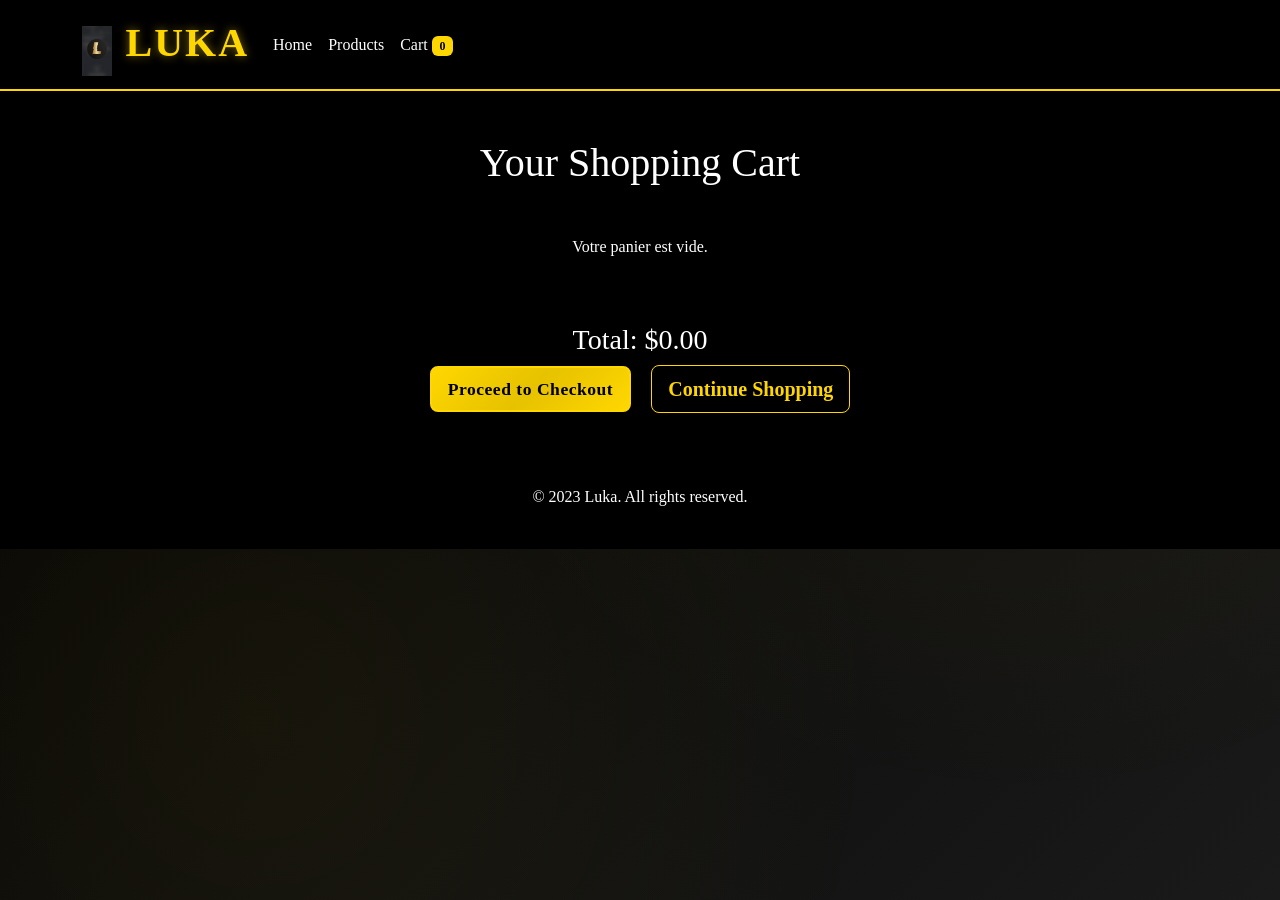
<file: cart.html>
<!DOCTYPE html>
<html lang="en">
<head>
    <meta charset="UTF-8">
    <meta name="viewport" content="width=device-width, initial-scale=1.0">
    <title>Shopping Cart - Luka</title>
    <link href="https://cdn.jsdelivr.net/npm/bootstrap@5.1.3/dist/css/bootstrap.min.css" rel="stylesheet">
    <link rel="stylesheet" href="styles.css">
</head>
<body>
    <nav class="navbar navbar-expand-lg navbar-dark bg-black">
        <div class="container">
            <a class="navbar-brand" href="#">
                <img src="Luka.jpg" alt="Luka Logo" class="me-2" style="height: 50px; width: auto;">
                <span class="logo">LUKA</span>
            </a>
            <button class="navbar-toggler" type="button" data-bs-toggle="collapse" data-bs-target="#navbarNav">
                <span class="navbar-toggler-icon"></span>
            </button>
            <div class="collapse navbar-collapse" id="navbarNav">
                <ul class="navbar-nav me-auto">
                    <li class="nav-item">
                        <a class="nav-link" href="index.html">Home</a>
                    </li>
                    <li class="nav-item">
                        <a class="nav-link" href="products.html">Products</a>
                    </li>
                    <li class="nav-item">
                        <a class="nav-link active" href="cart.html">Cart <span id="cart-count" class="badge bg-gold">0</span></a>
                    </li>
                </ul>
            </div>
        </div>
    </nav>

    <section class="cart-section py-5">
        <div class="container">
            <h1 class="text-center mb-5 text-white">Your Shopping Cart</h1>
            <div id="cart-items" class="row">
                <!-- Cart items will be dynamically added here -->
            </div>
            <div class="text-center mt-5">
                <h3 class="text-white">Total: $<span id="cart-total">0.00</span></h3>
                <button class="btn btn-gold btn-lg me-3" id="checkout-btn" data-bs-toggle="modal" data-bs-target="#paymentModal">Proceed to Checkout</button>
                <a href="products.html" class="btn btn-outline-gold btn-lg">Continue Shopping</a>
            </div>
        </div>
    </section>

    <footer class="bg-black text-white py-4">
        <div class="container text-center">
            <p>&copy; 2023 Luka. All rights reserved.</p>
        </div>
    </footer>

    <!-- Payment Modal -->
    <div class="modal fade" id="paymentModal" tabindex="-1" aria-labelledby="paymentModalLabel" aria-hidden="true">
        <div class="modal-dialog modal-lg">
            <div class="modal-content bg-dark text-white border-gold">
                <div class="modal-header border-gold">
                    <h5 class="modal-title text-gold" id="paymentModalLabel">Secure Payment</h5>
                    <button type="button" class="btn-close btn-close-white" data-bs-dismiss="modal" aria-label="Close"></button>
                </div>
                <div class="modal-body">
                    <!-- Payment Method Selection Step -->
                    <div id="payment-method-step">
                        <h6 class="text-gold mb-3">Choose Payment Method</h6>
                        <div class="row text-center">
                            <div class="col-6 col-md-3 mb-3">
                                <button class="btn btn-outline-gold payment-method-btn" data-method="visa">
                                    <i class="fab fa-cc-visa fa-3x"></i><br>
                                    <small>Visa</small>
                                </button>
                            </div>
                            <div class="col-6 col-md-3 mb-3">
                                <button class="btn btn-outline-gold payment-method-btn" data-method="mastercard">
                                    <i class="fab fa-cc-mastercard fa-3x"></i><br>
                                    <small>Mastercard</small>
                                </button>
                            </div>
                            <div class="col-6 col-md-3 mb-3">
                                <button class="btn btn-outline-gold payment-method-btn" data-method="amex">
                                    <i class="fab fa-cc-amex fa-3x"></i><br>
                                    <small>American Express</small>
                                </button>
                            </div>
                            <div class="col-6 col-md-3 mb-3">
                                <button class="btn btn-outline-gold payment-method-btn" data-method="paypal">
                                    <i class="fab fa-cc-paypal fa-3x"></i><br>
                                    <small>PayPal</small>
                                </button>
                            </div>
                        </div>
                    </div>

                    <!-- Personal Information Step -->
                    <div id="personal-info-step" style="display: none;">
                        <h6 class="text-gold mb-3">Personal Information</h6>
                        <form id="personal-info-form">
                            <div class="row">
                                <div class="col-md-6 mb-3">
                                    <label for="first-name" class="form-label text-white">First Name</label>
                                    <input type="text" class="form-control bg-dark text-white border-gold" id="first-name" placeholder="John" required>
                                </div>
                                <div class="col-md-6 mb-3">
                                    <label for="last-name" class="form-label text-white">Last Name</label>
                                    <input type="text" class="form-control bg-dark text-white border-gold" id="last-name" placeholder="Doe" required>
                                </div>
                            </div>
                            <div class="mb-3">
                                <label for="phone" class="form-label text-white">Phone Number</label>
                                <input type="tel" class="form-control bg-dark text-white border-gold" id="phone" placeholder="+1234567890" required>
                            </div>
                            <div class="mb-3">
                                <label for="delivery-address" class="form-label text-white">Delivery Address</label>
                                <textarea class="form-control bg-dark text-white border-gold" id="delivery-address" rows="3" placeholder="Enter your delivery address" required></textarea>
                            </div>
                            <div class="mb-3">
                                <label class="form-label text-white">Payment Option</label>
                                <div class="form-check">
                                    <input class="form-check-input" type="radio" name="payment-option" id="pay-now" value="pay-now" checked>
                                    <label class="form-check-label text-white" for="pay-now">
                                        Pay Now
                                    </label>
                                </div>
                                <div class="form-check">
                                    <input class="form-check-input" type="radio" name="payment-option" id="pay-delivery" value="pay-delivery">
                                    <label class="form-check-label text-white" for="pay-delivery">
                                        Pay on Delivery
                                    </label>
                                </div>
                            </div>
                        </form>
                    </div>

                    <!-- Payment Details Step -->
                    <div id="payment-details-step" style="display: none;">
                        <div class="row">
                            <div class="col-md-6">
                                <h6 class="text-gold mb-3">Order Summary</h6>
                                <div id="order-summary">
                                    <!-- Order items will be populated here -->
                                </div>
                                <hr class="border-gold">
                                <div class="d-flex justify-content-between">
                                    <strong class="text-white">Total:</strong>
                                    <strong class="text-gold">$<span id="modal-total">0.00</span></strong>
                                </div>
                            </div>
                            <div class="col-md-6">
                                <h6 class="text-gold mb-3">Payment Information</h6>
                                <div class="mb-3">
                                    <span class="text-white">Selected Method: <span id="selected-method" class="text-gold"></span></span>
                                </div>
                                <!-- Card Details Form -->
                                <div id="card-details-form">
                                    <form id="payment-form">
                                        <div class="mb-3">
                                            <label for="card-number" class="form-label text-white">Card Number</label>
                                            <input type="text" class="form-control bg-dark text-white border-gold" id="card-number" placeholder="1234 5678 9012 3456" required>
                                        </div>
                                        <div class="row">
                                            <div class="col-6 mb-3">
                                                <label for="expiry-date" class="form-label text-white">Expiry Date</label>
                                                <input type="text" class="form-control bg-dark text-white border-gold" id="expiry-date" placeholder="MM/YY" required>
                                            </div>
                                            <div class="col-6 mb-3">
                                                <label for="cvv" class="form-label text-white">CVV</label>
                                                <input type="text" class="form-control bg-dark text-white border-gold" id="cvv" placeholder="123" required>
                                            </div>
                                        </div>
                                        <div class="mb-3">
                                            <label for="card-name" class="form-label text-white">Cardholder Name</label>
                                            <input type="text" class="form-control bg-dark text-white border-gold" id="card-name" placeholder="John Doe" required>
                                        </div>
                                        <div class="mb-3">
                                            <label for="billing-address" class="form-label text-white">Billing Address</label>
                                            <textarea class="form-control bg-dark text-white border-gold" id="billing-address" rows="3" placeholder="Enter your billing address" required></textarea>
                                        </div>
                                        <div class="mb-3">
                                            <label for="email" class="form-label text-white">Email</label>
                                            <input type="email" class="form-control bg-dark text-white border-gold" id="email" placeholder="your@email.com" required>
                                        </div>
                                    </form>
                                </div>
                                <!-- PayPal Confirmation -->
                                <div id="paypal-confirmation" style="display: none;">
                                    <div class="text-center">
                                        <i class="fab fa-cc-paypal fa-4x text-gold mb-3"></i>
                                        <p class="text-white mb-3">You will be redirected to PayPal to complete your payment securely.</p>
                                        <p class="text-white">Click "Pay Now" to proceed.</p>
                                    </div>
                                </div>
                                <!-- Pay on Delivery Confirmation -->
                                <div id="delivery-confirmation" style="display: none;">
                                    <div class="text-center">
                                        <i class="fas fa-truck fa-4x text-gold mb-3"></i>
                                        <p class="text-white mb-3">You have chosen to pay on delivery.</p>
                                        <p class="text-white">Payment will be collected upon delivery.</p>
                                    </div>
                                </div>
                            </div>
                        </div>
                    </div>
                </div>
                <div class="modal-footer border-gold">
                    <button type="button" class="btn btn-outline-gold" id="back-btn" style="display: none;">Back</button>
                    <button type="button" class="btn btn-outline-gold" data-bs-dismiss="modal">Cancel</button>
                    <button type="button" class="btn btn-gold" id="next-btn" style="display: none;">Next</button>
                    <button type="button" class="btn btn-gold" id="pay-now-btn" style="display: none;">Pay Now</button>
                </div>
            </div>
        </div>
    </div>

    <script src="https://cdn.jsdelivr.net/npm/bootstrap@5.1.3/dist/js/bootstrap.bundle.min.js"></script>
    <script src="script.js"></script>
</body>
</html>
</file>
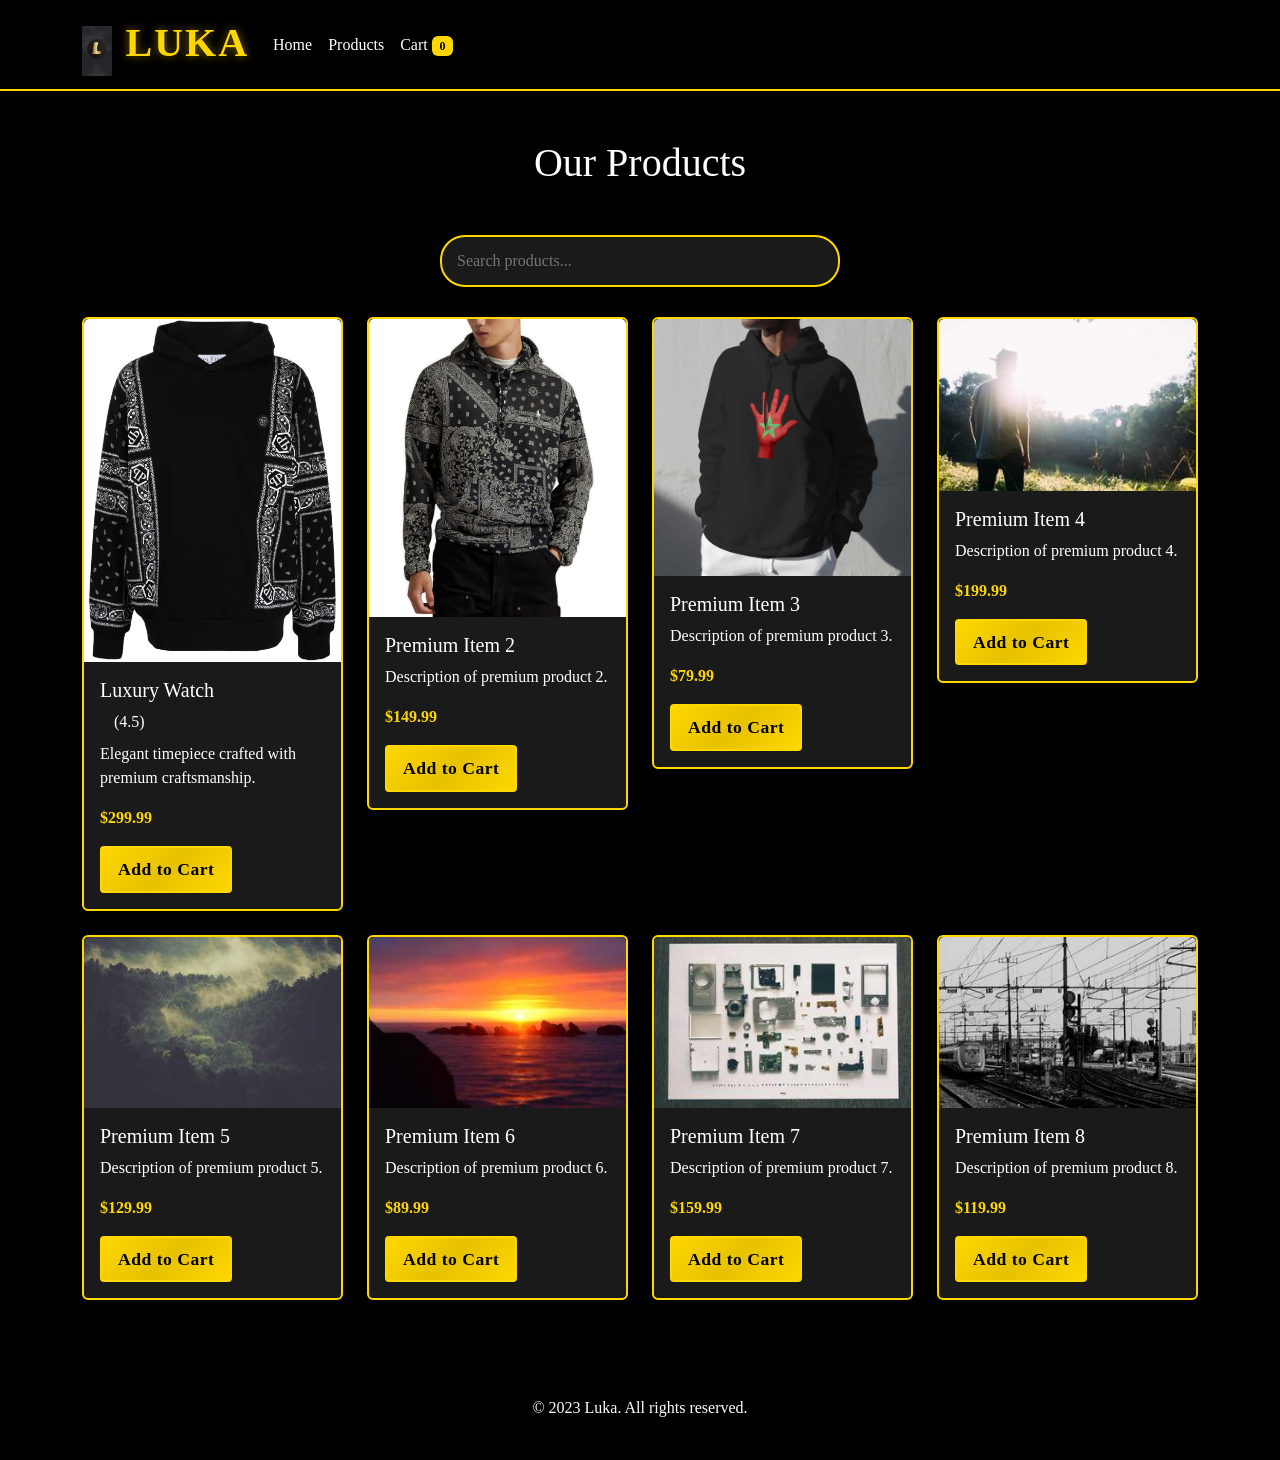
<file: products.html>
<!DOCTYPE html>
<html lang="en">
<head>
    <meta charset="UTF-8">
    <meta name="viewport" content="width=device-width, initial-scale=1.0">
    <title>Products - Luka</title>
    <link href="https://cdn.jsdelivr.net/npm/bootstrap@5.1.3/dist/css/bootstrap.min.css" rel="stylesheet">
    <link rel="stylesheet" href="styles.css">
</head>
<body>
    <nav class="navbar navbar-expand-lg navbar-dark bg-black">
        <div class="container">
            <a class="navbar-brand" href="#">
                <img src="Luka.jpg" alt="Luka Logo" class="me-2" style="height: 50px; width: auto;">
                <span class="logo">LUKA</span>
            </a>
            <button class="navbar-toggler" type="button" data-bs-toggle="collapse" data-bs-target="#navbarNav">
                <span class="navbar-toggler-icon"></span>
            </button>
            <div class="collapse navbar-collapse" id="navbarNav">
                <ul class="navbar-nav me-auto">
                    <li class="nav-item">
                        <a class="nav-link" href="index.html">Home</a>
                    </li>
                    <li class="nav-item">
                        <a class="nav-link active" href="products.html">Products</a>
                    </li>
                    <li class="nav-item">
                        <a class="nav-link" href="cart.html">Cart <span id="cart-count" class="badge bg-gold">0</span></a>
                    </li>
                </ul>
            </div>
        </div>
    </nav>

    <section class="products-section py-5">
        <div class="container">
            <h1 class="text-center mb-5 text-white">Our Products</h1>

            <!-- Search Bar -->
            <div class="search-container">
                <input type="text" class="search-input" id="product-search" placeholder="Search products...">
                <button class="search-btn" id="search-btn">
                    <i class="fas fa-search"></i>
                </button>
            </div>

            <div class="row" id="products-container">
                <div class="col-lg-3 mb-4">
                    <div class="card bg-dark text-white border-gold">
                        <img src="Product1.jpg" class="card-img-top" alt="Product 1">
                        <div class="card-body">
                            <h5 class="card-title">Luxury Watch</h5>
                            <div class="rating mb-2">
                                <i class="fas fa-star text-gold"></i>
                                <i class="fas fa-star text-gold"></i>
                                <i class="fas fa-star text-gold"></i>
                                <i class="fas fa-star text-gold"></i>
                                <i class="fas fa-star-half-alt text-gold"></i>
                                <span class="text-white ms-1">(4.5)</span>
                            </div>
                            <p class="card-text">Elegant timepiece crafted with premium craftsmanship.</p>
                            <p class="text-gold fw-bold">$299.99</p>
                            <button class="btn btn-gold add-to-cart" data-product-id="1">Add to Cart</button>
                        </div>
                    </div>
                </div>
                <div class="col-lg-3 mb-4">
                    <div class="card bg-dark text-white border-gold">
                        <img src="Product2.jpg" class="card-img-top" alt="Product 2">
                        <div class="card-body">
                            <h5 class="card-title">Premium Item 2</h5>
                            <p class="card-text">Description of premium product 2.</p>
                            <p class="text-gold fw-bold">$149.99</p>
                            <button class="btn btn-gold add-to-cart" data-product-id="2">Add to Cart</button>
                        </div>
                    </div>
                </div>
                <div class="col-lg-3 mb-4">
                    <div class="card bg-dark text-white border-gold">
                        <img src="Product3.jpg" class="card-img-top" alt="Product 3">
                        <div class="card-body">
                            <h5 class="card-title">Premium Item 3</h5>
                            <p class="card-text">Description of premium product 3.</p>
                            <p class="text-gold fw-bold">$79.99</p>
                            <button class="btn btn-gold add-to-cart" data-product-id="3">Add to Cart</button>
                        </div>
                    </div>
                </div>
                <div class="col-lg-3 mb-4">
                    <div class="card bg-dark text-white border-gold">
                        <img src="Product4.jpg" class="card-img-top" alt="Product 4">
                        <div class="card-body">
                            <h5 class="card-title">Premium Item 4</h5>
                            <p class="card-text">Description of premium product 4.</p>
                            <p class="text-gold fw-bold">$199.99</p>
                            <button class="btn btn-gold add-to-cart" data-product-id="4">Add to Cart</button>
                        </div>
                    </div>
                </div>
                <div class="col-lg-3 mb-4">
                    <div class="card bg-dark text-white border-gold">
                        <img src="Product5.jpg" class="card-img-top" alt="Product 5">
                        <div class="card-body">
                            <h5 class="card-title">Premium Item 5</h5>
                            <p class="card-text">Description of premium product 5.</p>
                            <p class="text-gold fw-bold">$129.99</p>
                            <button class="btn btn-gold add-to-cart" data-product-id="5">Add to Cart</button>
                        </div>
                    </div>
                </div>
                <div class="col-lg-3 mb-4">
                    <div class="card bg-dark text-white border-gold">
                        <img src="Product6.jpg" class="card-img-top" alt="Product 6">
                        <div class="card-body">
                            <h5 class="card-title">Premium Item 6</h5>
                            <p class="card-text">Description of premium product 6.</p>
                            <p class="text-gold fw-bold">$89.99</p>
                            <button class="btn btn-gold add-to-cart" data-product-id="6">Add to Cart</button>
                        </div>
                    </div>
                </div>
                <div class="col-lg-3 mb-4">
                    <div class="card bg-dark text-white border-gold">
                        <img src="Product7.jpg" class="card-img-top" alt="Product 7">
                        <div class="card-body">
                            <h5 class="card-title">Premium Item 7</h5>
                            <p class="card-text">Description of premium product 7.</p>
                            <p class="text-gold fw-bold">$159.99</p>
                            <button class="btn btn-gold add-to-cart" data-product-id="7">Add to Cart</button>
                        </div>
                    </div>
                </div>
                <div class="col-lg-3 mb-4">
                    <div class="card bg-dark text-white border-gold">
                        <img src="Product8.jpg" class="card-img-top" alt="Product 8">
                        <div class="card-body">
                            <h5 class="card-title">Premium Item 8</h5>
                            <p class="card-text">Description of premium product 8.</p>
                            <p class="text-gold fw-bold">$119.99</p>
                            <button class="btn btn-gold add-to-cart" data-product-id="8">Add to Cart</button>
                        </div>
                    </div>
                </div>
            </div>
        </div>
    </section>

    <footer class="bg-black text-white py-4">
        <div class="container text-center">
            <p>&copy; 2023 Luka. All rights reserved.</p>
        </div>
    </footer>

    <script src="https://cdn.jsdelivr.net/npm/bootstrap@5.1.3/dist/js/bootstrap.bundle.min.js"></script>
    <script src="script.js"></script>
</body>
</html>
</file>
<file: styles.css>
/* Luka E-commerce Website Styles */
/* Enhanced Luxury Black and Gold Theme */

:root {
    --black: #000000;
    --gold: #FFD700;
    --dark-gray: #1a1a1a;
    --light-gray: #333333;
    --white: #ffffff;
    --metallic-gold: linear-gradient(135deg, #FFD700 0%, #E6C200 50%, #FFD700 100%);
    --deep-shadow: rgba(255, 215, 0, 0.4);
}

body {
    background: linear-gradient(135deg, var(--black) 0%, var(--dark-gray) 100%);
    color: var(--white);
    font-family: 'Georgia', 'Times New Roman', serif;
    min-height: 100vh;
    position: relative;
}

body::before {
    content: '';
    position: fixed;
    top: 0;
    left: 0;
    width: 100%;
    height: 100%;
    background: radial-gradient(circle at 20% 80%, rgba(255, 215, 0, 0.05) 0%, transparent 50%),
                radial-gradient(circle at 80% 20%, rgba(255, 215, 0, 0.05) 0%, transparent 50%);
    pointer-events: none;
    z-index: -1;
}

.navbar {
    background-color: var(--black) !important;
    border-bottom: 2px solid var(--gold);
}

.navbar-brand .logo {
    font-size: 2.5rem;
    font-weight: 900;
    color: var(--gold) !important;
    text-shadow: 0 0 10px rgba(255, 215, 0, 0.5), 2px 2px 4px rgba(0,0,0,0.8);
    letter-spacing: 2px;
    font-family: 'Georgia', serif;
}

.nav-link {
    color: var(--white) !important;
    transition: color 0.3s ease;
}

.nav-link:hover {
    color: var(--gold) !important;
}

.badge {
    background-color: var(--gold) !important;
    color: var(--black) !important;
}

.hero-section {
    background: linear-gradient(135deg, var(--black) 0%, var(--dark-gray) 50%, var(--black) 100%);
    padding: 100px 0;
    position: relative;
    overflow: hidden;
}

.hero-section::before {
    content: '';
    position: absolute;
    top: 0;
    left: 0;
    right: 0;
    bottom: 0;
    background: url('data:image/svg+xml,<svg xmlns="http://www.w3.org/2000/svg" viewBox="0 0 100 100"><circle cx="50" cy="50" r="2" fill="%23FFD700" opacity="0.1"/></svg>') repeat;
    opacity: 0.1;
}

.text-gold {
    color: var(--gold) !important;
}

.btn-gold {
    background: var(--metallic-gold);
    border: 2px solid var(--gold);
    color: var(--black);
    font-weight: 700;
    font-size: 1.1rem;
    letter-spacing: 0.5px;
    transition: all 0.4s ease;
    position: relative;
    overflow: hidden;
}

.btn-gold::before {
    content: '';
    position: absolute;
    top: 0;
    left: -100%;
    width: 100%;
    height: 100%;
    background: linear-gradient(90deg, transparent, rgba(255, 255, 255, 0.2), transparent);
    transition: left 0.5s;
}

.btn-gold:hover::before {
    left: 100%;
}

.btn-gold:hover {
    background: linear-gradient(135deg, #E6C200 0%, #FFD700 50%, #E6C200 100%);
    border-color: #E6C200;
    color: var(--black);
    transform: translateY(-3px) scale(1.02);
    box-shadow: 0 8px 20px var(--deep-shadow);
    text-shadow: 0 1px 2px rgba(0,0,0,0.3);
}

.btn-outline-gold {
    border-color: var(--gold);
    color: var(--gold);
    font-weight: bold;
    transition: all 0.3s ease;
}

.btn-outline-gold:hover {
    background-color: var(--gold);
    border-color: var(--gold);
    color: var(--black);
}

.card {
    border: 2px solid var(--gold);
    transition: all 0.4s ease;
    background-color: var(--dark-gray) !important;
    position: relative;
    overflow: hidden;
}

.card::before {
    content: '';
    position: absolute;
    top: 0;
    left: 0;
    right: 0;
    bottom: 0;
    background: linear-gradient(135deg, rgba(255, 215, 0, 0.1) 0%, transparent 50%);
    opacity: 0;
    transition: opacity 0.4s ease;
}

.card:hover::before {
    opacity: 1;
}

.card:hover {
    transform: translateY(-8px) scale(1.02);
    box-shadow: 0 12px 25px var(--deep-shadow);
    border-color: #E6C200;
}

.border-gold {
    border-color: var(--gold) !important;
}

.products-section, .product-detail, .cart-section, .testimonials-section {
    background-color: var(--black);
}

.about-section {
    background: linear-gradient(135deg, var(--dark-gray) 0%, var(--black) 100%);
}

.footer {
    background-color: var(--black);
    border-top: 2px solid var(--gold);
}

.form-control {
    background-color: var(--dark-gray) !important;
    border-color: var(--gold) !important;
    color: var(--white) !important;
}

.form-control:focus {
    background-color: var(--dark-gray) !important;
    border-color: var(--gold) !important;
    color: var(--white) !important;
    box-shadow: 0 0 0 0.2rem rgba(255, 215, 0, 0.25);
}

.cart-item {
    background-color: var(--dark-gray);
    border: 1px solid var(--gold);
    border-radius: 8px;
    padding: 20px;
    margin-bottom: 20px;
}

.cart-item img {
    max-width: 100px;
    height: auto;
    border-radius: 4px;
}

.remove-btn {
    background-color: #dc3545;
    border: none;
    color: white;
    padding: 5px 10px;
    border-radius: 4px;
    cursor: pointer;
    transition: background-color 0.3s ease;
}

.remove-btn:hover {
    background-color: #c82333;
}

/* AOS Animations */
[data-aos] {
    opacity: 0;
    transition-property: transform, opacity;
}

[data-aos].aos-animate {
    opacity: 1;
}

/* Loading animation for cards */
.card {
    animation: fadeInUp 0.6s ease-out forwards;
}

@keyframes fadeInUp {
    from {
        opacity: 0;
        transform: translateY(30px);
    }
    to {
        opacity: 1;
        transform: translateY(0);
    }
}

/* Parallax effect for hero section */
.hero-section {
    background-attachment: fixed;
    background-size: cover;
}

/* Enhanced luxury animations */
.btn-gold:hover {
    animation: shimmer 1.2s ease-in-out infinite;
}

@keyframes shimmer {
    0% {
        box-shadow: 0 8px 20px var(--deep-shadow);
    }
    50% {
        box-shadow: 0 12px 30px rgba(255, 215, 0, 0.6);
    }
    100% {
        box-shadow: 0 8px 20px var(--deep-shadow);
    }
}

.card:hover {
    animation: glow 1s ease-in-out infinite alternate;
}

@keyframes glow {
    from {
        box-shadow: 0 12px 25px var(--deep-shadow);
    }
    to {
        box-shadow: 0 12px 25px rgba(255, 215, 0, 0.6);
    }
}

/* Smooth scrolling */
html {
    scroll-behavior: smooth;
}

/* Enhanced button styles */
.btn-gold, .btn-outline-gold, .add-to-cart, .remove-btn {
    transition: all 0.4s ease;
    position: relative;
    overflow: hidden;
}

.btn-gold:hover, .btn-outline-gold:hover, .add-to-cart:hover {
    transform: translateY(-3px) scale(1.02);
    box-shadow: 0 8px 20px var(--deep-shadow);
}



/* Rating Styles */
.rating {
    display: flex;
    align-items: center;
}

.rating i {
    margin-right: 2px;
}

/* Social Icons */
.social-icons a {
    transition: all 0.3s ease;
}

.social-icons a:hover {
    transform: scale(1.2);
    color: #E6C200 !important;
}

/* Product Gallery */
.product-gallery .main-image {
    width: 100%;
    height: auto;
    border: 2px solid var(--gold);
}

.gallery-thumbnails {
    display: flex;
    justify-content: center;
}

.thumbnail {
    width: 80px;
    height: 80px;
    object-fit: cover;
    border: 2px solid transparent;
    border-radius: 8px;
    cursor: pointer;
    transition: all 0.3s ease;
}

.thumbnail:hover {
    border-color: var(--gold);
    transform: scale(1.05);
}

/* Review Cards */
.review-card {
    transition: all 0.3s ease;
}

.review-card:hover {
    transform: translateY(-5px);
    box-shadow: 0 8px 20px var(--deep-shadow);
}

.add-to-cart {
    background-color: var(--gold);
    border-color: var(--gold);
    color: var(--black);
    font-weight: bold;
    padding: 0.5rem 1rem;
    border-radius: 4px;
    text-decoration: none;
    display: inline-block;
    text-align: center;
}

.add-to-cart:hover {
    background-color: #E6C200;
    border-color: #E6C200;
    color: var(--black);
    text-decoration: none;
}

/* Search bar styles */
.search-container {
    position: relative;
    max-width: 400px;
    margin: 0 auto 30px;
}

.search-input {
    width: 100%;
    padding: 12px 45px 12px 15px;
    border: 2px solid var(--gold);
    border-radius: 25px;
    background-color: var(--dark-gray);
    color: var(--white);
    font-size: 16px;
}

.search-input:focus {
    outline: none;
    border-color: var(--gold);
    box-shadow: 0 0 0 3px rgba(255, 215, 0, 0.1);
}

.search-btn {
    position: absolute;
    right: 10px;
    top: 50%;
    transform: translateY(-50%);
    background: none;
    border: none;
    color: var(--gold);
    font-size: 18px;
    cursor: pointer;
}

/* Newsletter styles */
.newsletter-section {
    background-color: var(--dark-gray);
    padding: 40px 0;
    border-top: 1px solid var(--gold);
}

.newsletter-form {
    max-width: 500px;
    margin: 0 auto;
}

.newsletter-form .form-control {
    border-radius: 25px 0 0 25px;
    border-right: none;
}

.newsletter-form .btn {
    border-radius: 0 25px 25px 0;
    background-color: var(--gold);
    border-color: var(--gold);
    color: var(--black);
    font-weight: bold;
}

.newsletter-form .btn:hover {
    background-color: #E6C200;
    border-color: #E6C200;
}

/* Payment icons */
.payment-icons i {
    transition: transform 0.3s ease;
}

.payment-icons i:hover {
    transform: scale(1.1);
}

/* Real-time validation styles */
.form-control.is-valid {
    border-color: #28a745;
    box-shadow: 0 0 0 0.2rem rgba(40, 167, 69, 0.25);
}

.form-control.is-invalid {
    border-color: #dc3545;
    box-shadow: 0 0 0 0.2rem rgba(220, 53, 69, 0.25);
}

.invalid-feedback {
    display: none;
    color: #dc3545;
    font-size: 0.875rem;
    margin-top: 0.25rem;
}

.form-control.is-invalid ~ .invalid-feedback {
    display: block;
}

/* Accessibility improvements */
.btn:focus, .form-control:focus, .add-to-cart:focus {
    outline: 2px solid var(--gold);
    outline-offset: 2px;
}

.nav-link:focus {
    outline: 2px solid var(--gold);
    outline-offset: 2px;
}

/* Tab styles for best sellers */
.nav-tabs .nav-link {
    border: none;
    background: none;
    color: var(--white);
    font-weight: 600;
    transition: all 0.3s ease;
    position: relative;
}

.nav-tabs .nav-link.active {
    color: var(--gold);
    background: none;
    border-bottom: 2px solid var(--gold);
}

.nav-tabs .nav-link:hover {
    color: var(--gold);
    background: none;
}

.tab-content {
    padding-top: 20px;
}

/* High contrast mode support */
@media (prefers-contrast: high) {
    :root {
        --gold: #FFFF00;
        --dark-gray: #000000;
    }
}

/* Reduced motion support */
@media (prefers-reduced-motion: reduce) {
    *, *::before, *::after {
        animation-duration: 0.01ms !important;
        animation-iteration-count: 1 !important;
        transition-duration: 0.01ms !important;
    }
}

/* Responsive adjustments */
@media (max-width: 768px) {
    .hero-section {
        padding: 50px 0;
        text-align: center;
    }

    .display-4 {
        font-size: 2.5rem;
    }

    .btn-lg {
        padding: 0.75rem 1.5rem;
        font-size: 1rem;
    }

    .search-container {
        max-width: 100%;
        margin-bottom: 20px;
    }

    .newsletter-form {
        flex-direction: column;
    }

    .newsletter-form .form-control {
        border-radius: 25px;
        border-right: 2px solid var(--gold);
        margin-bottom: 10px;
    }

    .newsletter-form .btn {
        border-radius: 25px;
    }
}
</file>
